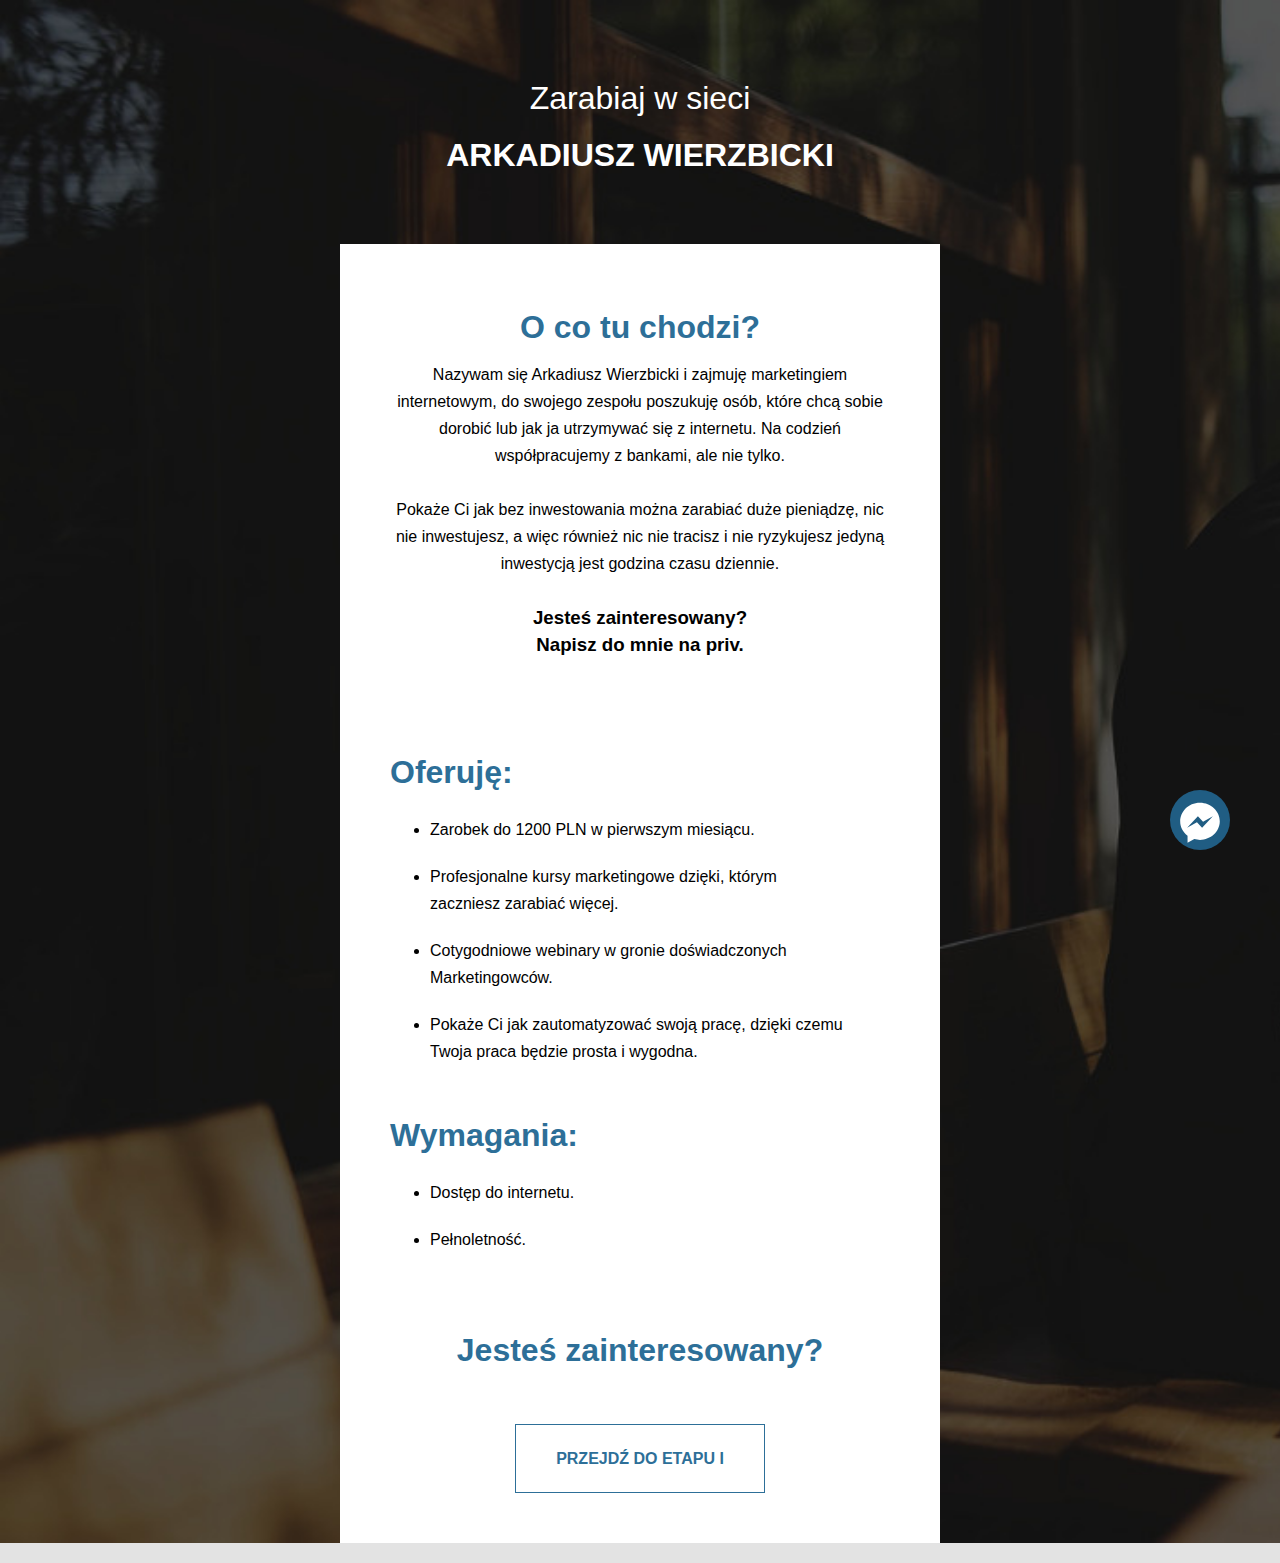
<file: index.html>
<!DOCTYPE html>
<html lang="pl">

<head>
    <meta charset="UTF-8">
    <title>Zarabiaj w sieci - Arkadiusz Wierzbicki Etap 1/3</title>
    <meta name="viewport" content="width=device-width, initial-scale=1.0">

    <link rel="stylesheet" href="style.css">
    <link rel="icon" href="img/favicon.ico" type="image/x-icon">


</head>

<body>
    <header>
        <p>Zarabiaj w sieci</p>
        <h1>Arkadiusz Wierzbicki </h1>
    </header>
    <div class="container">
        <h2>O co tu chodzi?</h2>
        <p>Nazywam się Arkadiusz Wierzbicki i zajmuję marketingiem internetowym, do swojego zespołu poszukuję osób, które chcą sobie dorobić lub jak ja utrzymywać się z internetu. Na codzień współpracujemy z bankami, ale nie tylko.
           <br>
           <br>
            Pokaże Ci jak bez inwestowania można zarabiać duże pieniądzę, nic nie inwestujesz, a więc również nic nie tracisz i nie ryzykujesz jedyną inwestycją jest godzina czasu dziennie.
            </p>
            <br>
            <h3>Jesteś zainteresowany?<br> Napisz do mnie na priv.</h3>
            <br>
            <br>
            <br>
            <h2 class="text-left">Oferuję:</h2>
            <ul class="offer">
                <li>Zarobek do 1200 PLN w pierwszym miesiącu.</li>
                <li>Profesjonalne kursy marketingowe dzięki, którym zaczniesz zarabiać więcej.</li>
                <li>Cotygodniowe webinary w gronie doświadczonych Marketingowców.</li>
                <li>Pokaże Ci jak zautomatyzować swoją pracę, dzięki czemu Twoja praca będzie prosta i wygodna.</li>
            </ul>
            <br>
            <h2 class="text-left">Wymagania:</h2>
            <ul class="offer">
                <li>Dostęp do internetu.</li>
                <li>Pełnoletność.</li>
            </ul>
        <br>
        <br>
    <h2>Jesteś zainteresowany?</h2>
        <a class="btn" href="etap1.html"> Przejdź do Etapu I</a>
     </div>
    <div class="messenger">
    <a target="_blank" href="https://www.facebook.com/messages/t/arek.wierzbicki.71">
<svg aria-hidden="true" data-prefix="fab" data-icon="facebook-messenger" class="svg-inline--fa fa-facebook-messenger fa-w-14" role="img" xmlns="http://www.w3.org/2000/svg" viewBox="0 0 448 512"><path fill="#fff" d="M224 32C15.9 32-77.5 278 84.6 400.6V480l75.7-42c142.2 39.8 285.4-59.9 285.4-198.7C445.8 124.8 346.5 32 224 32zm23.4 278.1L190 250.5 79.6 311.6l121.1-128.5 57.4 59.6 110.4-61.1-121.1 128.5z"></path></svg></a>
    </div>
</body>

</html>
</file>
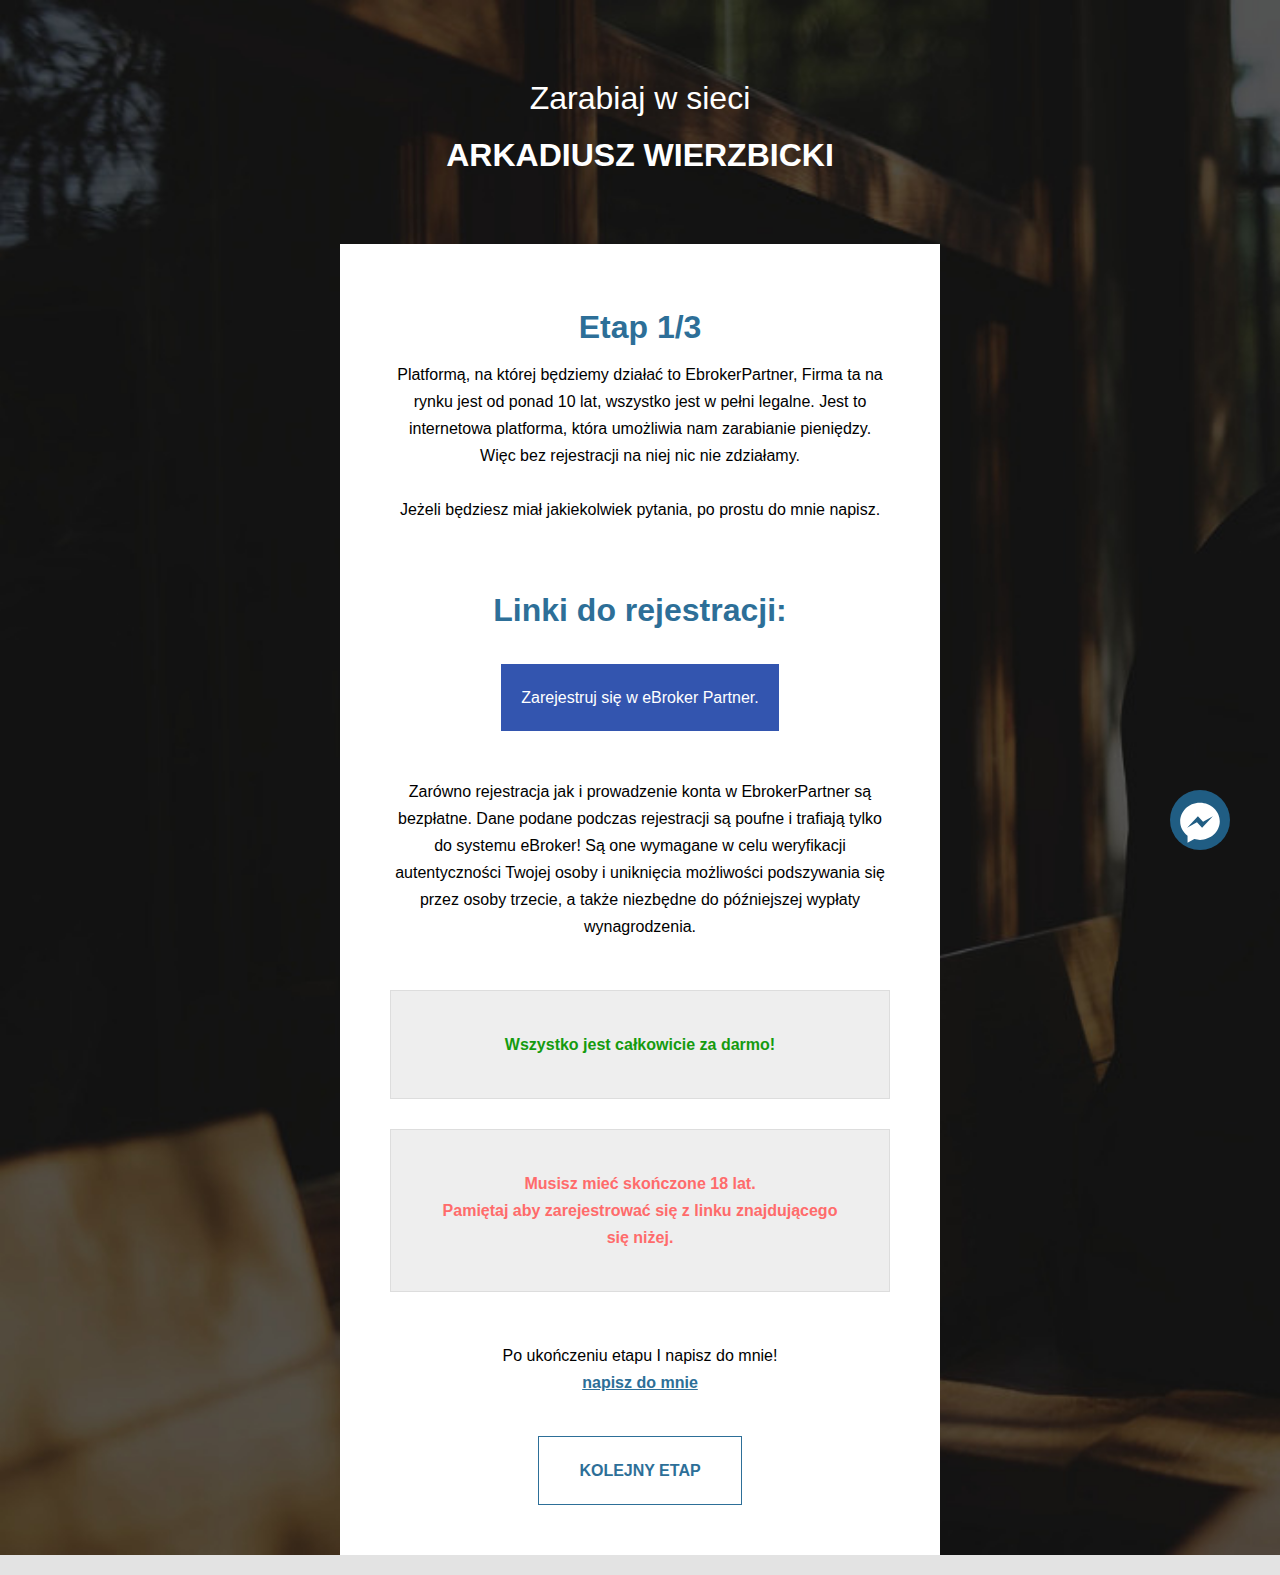
<file: etap1.html>
<!DOCTYPE html>
<html lang="pl">

<head>
    <meta charset="UTF-8">
    <title>Zarabiaj w sieci - Arkadiusz Wierzbicki Etap 1/3</title>
    <meta name="viewport" content="width=device-width, initial-scale=1.0">

    <link rel="stylesheet" href="style.css">
    <link rel="icon" href="img/favicon.ico" type="image/x-icon">


</head>

<body>
    <header>
        <p>Zarabiaj w sieci</p>
        <h1>Arkadiusz Wierzbicki </h1>
    </header>
    <div class="container">
        <h2>Etap 1/3</h2>
        <p> Platformą, na której będziemy działać to EbrokerPartner,
            Firma ta na rynku jest od ponad 10 lat, wszystko jest w pełni legalne.
            Jest to internetowa platforma, która umożliwia nam zarabianie pieniędzy.
            Więc bez rejestracji na niej nic nie zdziałamy.
            <br>
            <br>
            Jeżeli będziesz miał jakiekolwiek pytania, po prostu do mnie napisz. </p>
        <br>
        <br>
        <h2>Linki do rejestracji:</h2>
        <a class="register" href="https://ebrokerpartner.pl/polecajacy/tL8LX" target="_blank">Zarejestruj się w eBroker Partner.</a>
        <br>
        <br>
        <p>Zarówno rejestracja jak i prowadzenie konta w EbrokerPartner są bezpłatne. 
Dane podane podczas rejestracji są poufne i trafiają tylko do systemu eBroker!
Są one wymagane w celu weryfikacji autentyczności Twojej osoby i uniknięcia możliwości podszywania się przez osoby trzecie,
a także niezbędne do późniejszej wypłaty wynagrodzenia.</p>
        <div class="yes">
            <p>Wszystko jest całkowicie za darmo!</p>
        </div>
        <div class="waring">
            <p>Musisz mieć skończone 18 lat.<br> Pamiętaj aby zarejestrować się z linku znajdującego się niżej.</p>
        </div>
        <p class="info-etap1">Po ukończeniu etapu I napisz do mnie!</p>
        <a href="https://www.facebook.com/messages/t/arek.wierzbicki.71" class="send">napisz do mnie</a><br>
        <a class="btn" href="etap2.html"> Kolejny Etap </a>
    </div>
    <div class="messenger">
    <a target="_blank" href="https://www.facebook.com/messages/t/arek.wierzbicki.71">
<svg aria-hidden="true" data-prefix="fab" data-icon="facebook-messenger" class="svg-inline--fa fa-facebook-messenger fa-w-14" role="img" xmlns="http://www.w3.org/2000/svg" viewBox="0 0 448 512"><path fill="#fff" d="M224 32C15.9 32-77.5 278 84.6 400.6V480l75.7-42c142.2 39.8 285.4-59.9 285.4-198.7C445.8 124.8 346.5 32 224 32zm23.4 278.1L190 250.5 79.6 311.6l121.1-128.5 57.4 59.6 110.4-61.1-121.1 128.5z"></path></svg></a>
    </div>
</body>

</html>
</file>
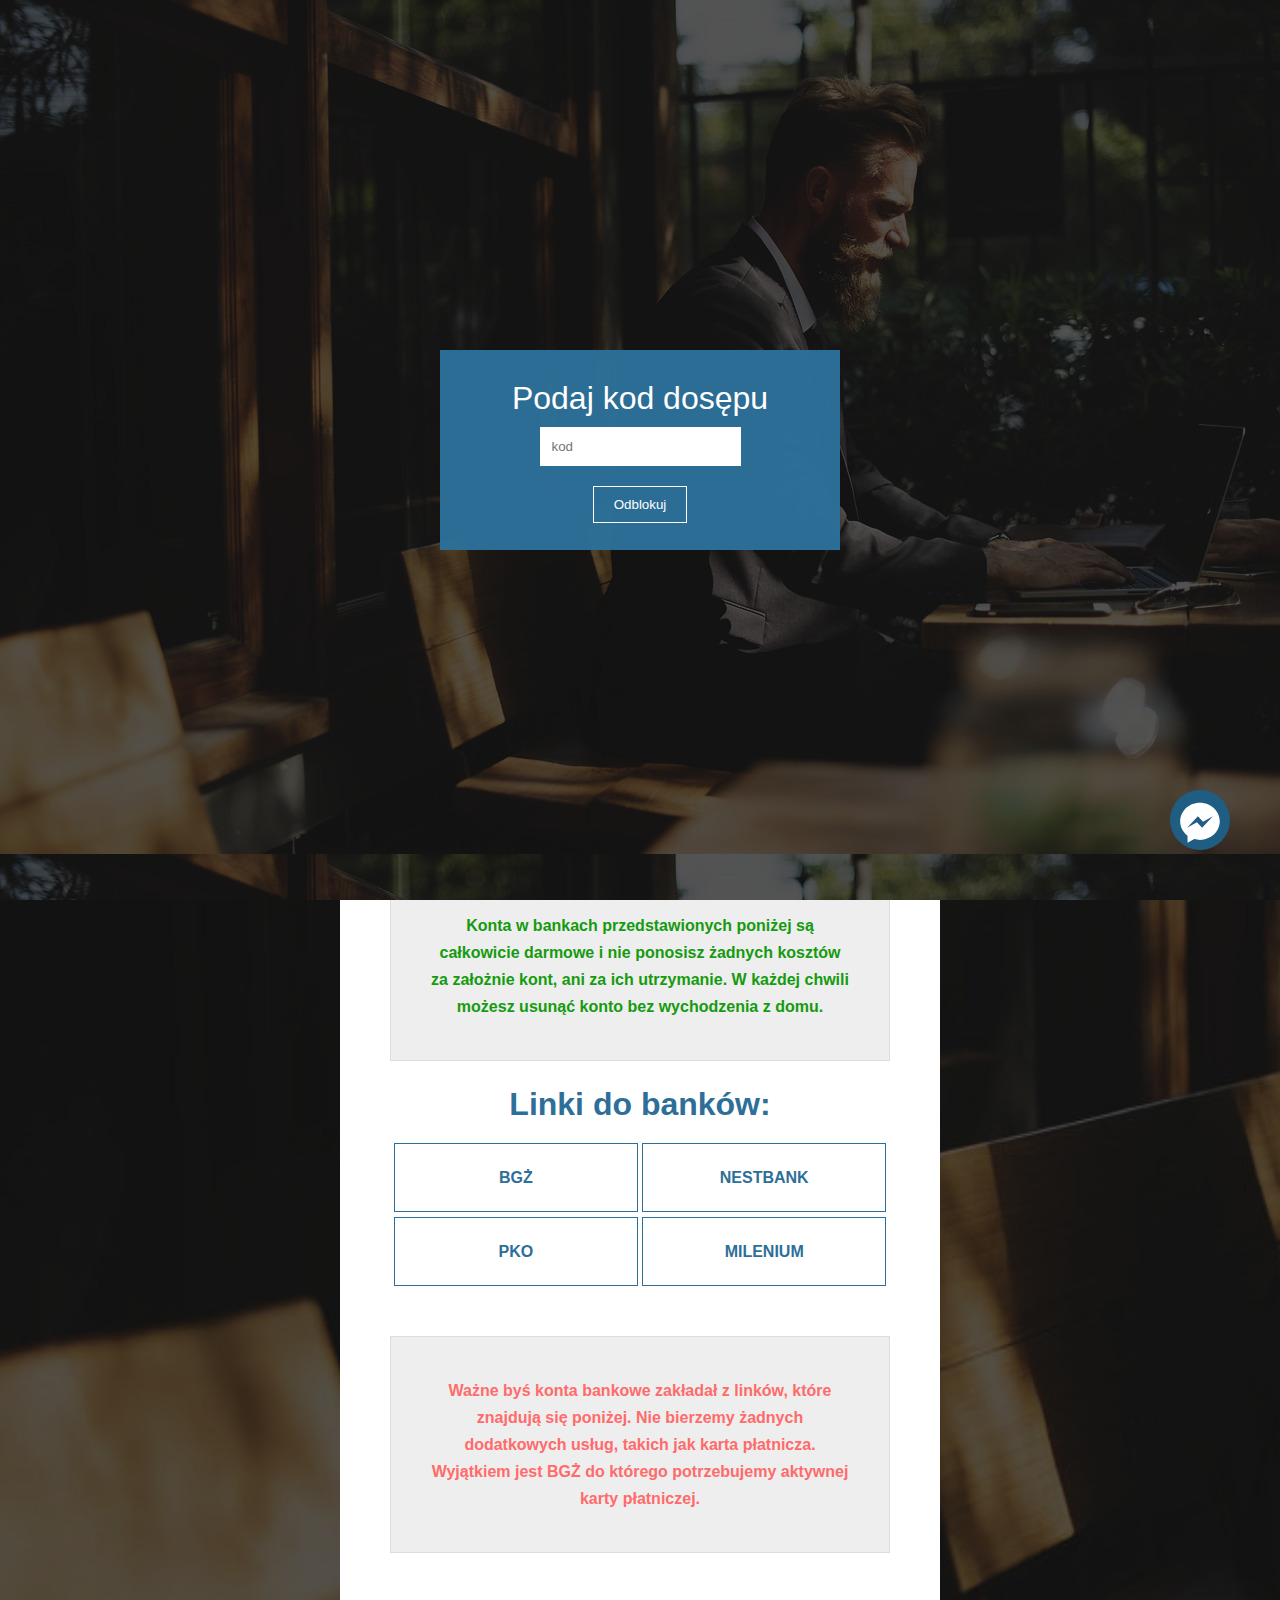
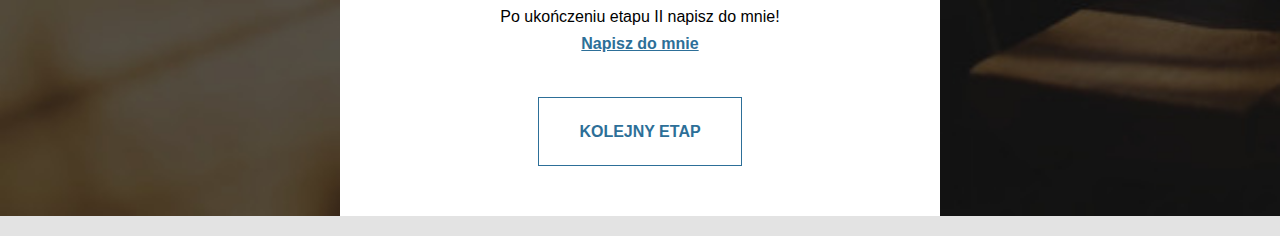
<file: etap2.html>
<!DOCTYPE html>
<html lang="pl">
<head>
    <meta charset="UTF-8">
    <title>Zarabiaj w sieci - Arkadiusz Wierzbicki Etap 2/3</title>
    <meta name="viewport" content="width=device-width, initial-scale=1.0">

    <link rel="stylesheet" href="style.css">
    <link rel="icon" href="img/favicon.ico" type="image/x-icon">
    </head>
<body>
    <div class="locked" id="locked">
    <div class="box">Podaj kod dosępu     
    <input id="login" type="password" placeholder="kod">
    <button>Odblokuj</button>
    </div>
    </div>
    <header>
       <p>Zarabiaj w sieci</p>
        <h1>Arkadiusz Wierzbicki</h1>
         </header>
<div class="container">
    
     <h2>Etap 2/3</h2>

          <p> Gratuluję ukończenia I etapu szkolenia, jak zauważyłeś nie było wcale ciężko. W tym etapie będziemy zakładać 4 konta bankowe. Dlaczego aż cztery?</p><br>
          <p>Ponieważ współpracujemy z poniższymi bankami i ich przyszłymi klientami, dlatego musimy zapoznać się z ich ofertą, by w razie problemów móc udzielić wsparcia klientom.</p><br><br>
      <div class="waring"><p>Ważne byś konta bankowe zakładał z linków, które znajdują się poniżej. Nie bierzemy żadnych dodatkowych usług, takich jak karta płatnicza. Wyjątkiem jest BGŻ do którego potrzebujemy aktywnej karty płatniczej.</p></div>
      
      <div class="yes"><p>Konta w bankach przedstawionych poniżej są całkowicie darmowe i nie ponosisz żadnych kosztów za założnie kont, ani za ich utrzymanie. W każdej chwili możesz usunąć konto bez wychodzenia z domu.</p></div>
      <h2>Linki do banków:</h2>
      <div class="bank-list">
      <ul>
          <li><a href="http://sz144.ebrokerpartner.pl/short/55mej/EPI" target="_blank">BGŻ</a></li>
          <li><a href="http://sz144.ebrokerpartner.pl/short/55m1z" target="_blank">NestBank </a></li>
          <li><a href="http://sz144.ebrokerpartner.pl/short/55m29" target="_blank">PKO</a></li>
         <li><a href="http://sz144.ebrokerpartner.pl/short/55m21" target="_blank">Milenium</a></li> 
      </ul>
      
      </div>
      <div class="waring"><p>Ważne byś konta bankowe zakładał z linków, które znajdują się poniżej. Nie bierzemy żadnych dodatkowych usług, takich jak karta płatnicza. Wyjątkiem jest BGŻ do którego potrzebujemy aktywnej karty płatniczej.</p></div>
   <p class="info">Po ukończeniu etapu II napisz do mnie!</p>
   
   <a class="send" href="https://www.facebook.com/messages/t/arek.wierzbicki.71">Napisz do mnie</a>
   <br>
    <a class="btn" href="">Kolejny etap</a>
</div>  
    <div class="messenger">
    <a target="_blank" href="https://www.facebook.com/messages/t/arek.wierzbicki.71">
<svg aria-hidden="true" data-prefix="fab" data-icon="facebook-messenger" class="svg-inline--fa fa-facebook-messenger fa-w-14" role="img" xmlns="http://www.w3.org/2000/svg" viewBox="0 0 448 512"><path fill="#fff" d="M224 32C15.9 32-77.5 278 84.6 400.6V480l75.7-42c142.2 39.8 285.4-59.9 285.4-198.7C445.8 124.8 346.5 32 224 32zm23.4 278.1L190 250.5 79.6 311.6l121.1-128.5 57.4 59.6 110.4-61.1-121.1 128.5z"></path></svg></a>
    </div>
  

    <script src="main.js"></script>
</body>
</html>
</file>
<file: style.css>
* {
    margin: 0;
    padding: 0 ;   
    font-family: sans-serif;
    box-sizing: border-box;
}

body{background-color: #e3e3e3;
background-image: url(img/tlo.jpg);
background-size: cover}

.locked{
    position: fixed;
    top:0;
    left:0;
    width: 100%;
    height: 100%;
    background-image:url(img/tlo.jpg);;
}

.locked button{
    display: block;
    margin: 10px auto;
    padding:10px 20px;
    background-color: rgba(255, 255, 255, 0);
    border:1px solid #fff;
    color:#fff;
    cursor: pointer;
}
.box{
    position: absolute;
    width: 400px;
    text-align: center;
    padding: 30px;
    height: 200px;
    background-color: rgba(45, 111, 152, 0.98);
    left:0;
    right: 0;
    margin: auto;
    top:50%;
    transform: translateY(-100px);
    color:#fff; 
    font-size: 2rem;
}

.box input{
    padding: 12px; 
    border: 0;
    margin: 10px;
}

.box h3{
 line-height: 0px;
}
.container{
    max-width: 600px;
    text-align: ;
    margin: auto;
    margin-top: -550px;
    background-color: #fff;
    padding:50px;
  text-align: center;
    line-height: 27px;
 }


h1{
    color:#ffffff;
    margin: 20px;
    text-transform: uppercase;
    text-align: center;
}

h2{
    margin: 20px auto;
    color:#333;
    text-align: center;
    font-size: 2rem;
    color:#2d6f98;
}

.waring{
    background-color: #eee;
    border:1px solid #ddd;
    color:rgb(255, 107, 107);
    padding: 40px;
    font-weight:bold;
    margin-bottom:50px;
}

.yes{
    background-color: #eee;
    color:#159b0f;
    font-weight:bold;
     border:1px solid #ddd;
      padding: 40px;
    margin: 30px 0;
    margin-top:50px;
}

header{
    margin-top: -20px;
    padding: 100px 0;
    padding-bottom: 600px;
}

header p{
    font-size: 2rem;
    color:#fff;
    text-align: center;
}

.register{
    display: inline-block;
    padding: 20px;
    color:#fff;
    text-decoration: none;
    background-color: #3355af;
    margin: 20px;
}

.send{
    color:#2d6f98;
    font-weight: bold;
    
}
.btn{
    display: inline-block;
    padding: 20px 40px;
    margin-top: 40px;
    border:1px solid #2d6f98;
    text-transform: uppercase;
    font-weight: bold;
    color:#2d6f98;
    text-decoration: none;
}

.bank-list{
    display: flex;
    justify-content: center;padding-bottom: 50px;
}

.bank-list li{
    display: inline-block;
    width: 49%;
    margin-top:5px;
    
}

.bank-list a{
        display:block;
    padding: 20px 30px;
    margin-top: 0px;
    border:1px solid #2d6f98;
    text-transform: uppercase;
    font-weight: bold;
    color:#2d6f98;
    text-decoration: none;
    
}

.offer{
    text-align: left;
    padding:0 40px;
    
}

.text-left{
    text-align: left;
}

.offer li{
    padding: 10px 0 
}
.messenger{
    position: fixed;
    width: 60px;
    padding: 10px;
    border-radius: 50px;
    height: 60px;
    background-color: #205d83;
    bottom: 50px;
    right: 50px;

}
@media(max-width:600px){
.bank-list li{
    width: 100%
}
    .offer{
        padding: 0;
    }

}
</file>
